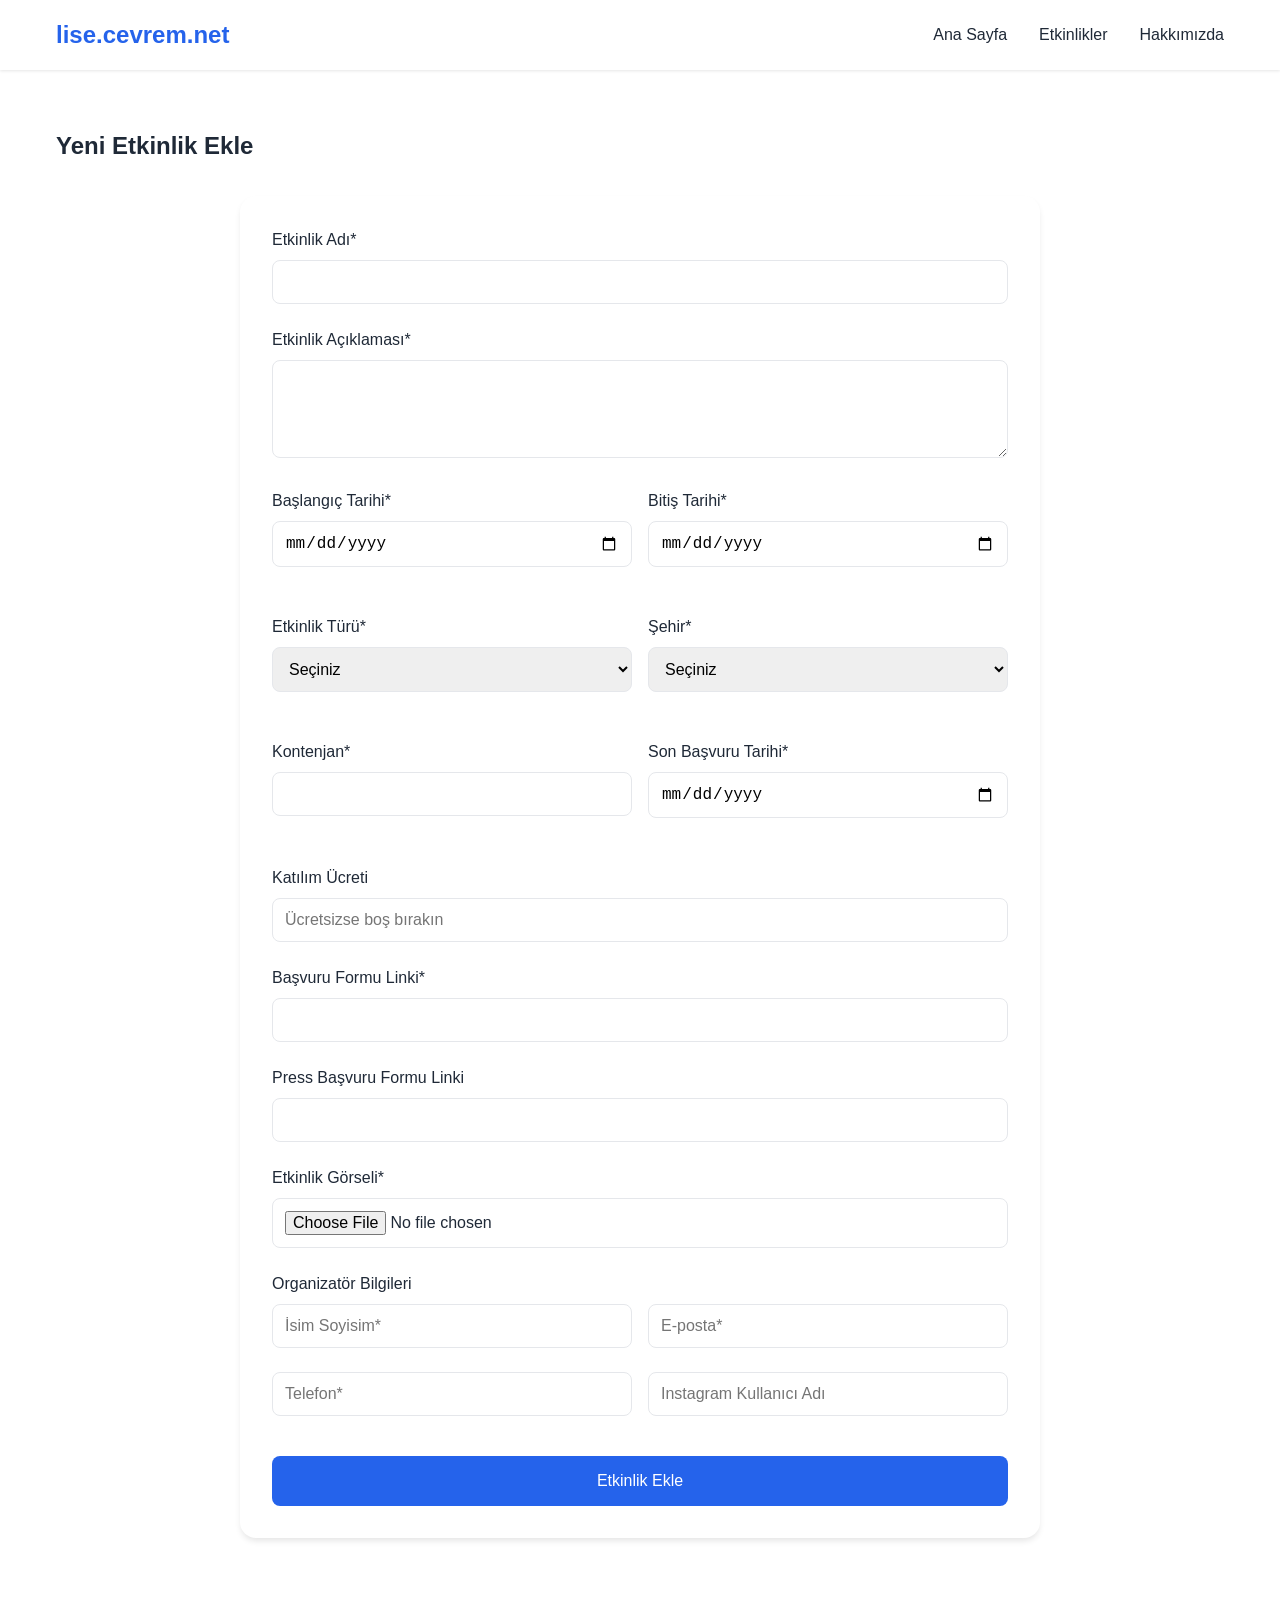
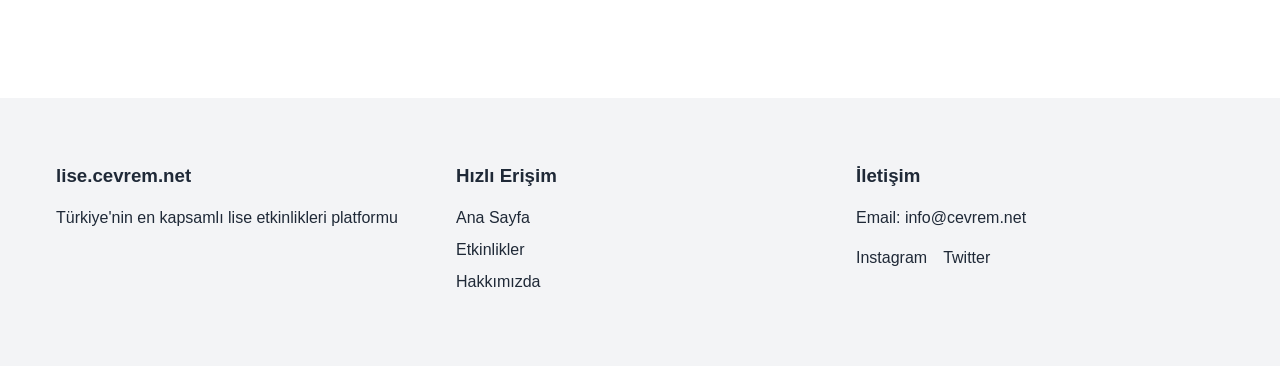
<file: etkinlik-ekle.html>
<!DOCTYPE html>
<html lang="tr">
<head>
  <meta charset="UTF-8">
  <meta name="viewport" content="width=device-width, initial-scale=1.0">
  <title>Etkinlik Ekle - lise.cevrem.net</title>
  <link rel="stylesheet" href="css/style.css">
  <link rel="stylesheet" href="css/form.css">
</head>
<body>

<header>
  <nav class="main-nav">
    <div class="container">
      <a href="/" class="logo">lise.cevrem.net</a>
      <div class="nav-links">
        <a href="/">Ana Sayfa</a>
        <a href="#etkinlikler">Etkinlikler</a>
        <a href="#hakkimizda">Hakkımızda</a>
      </div>
    </div>
  </nav>
</header>

<main>
  <section class="form-section">
    <div class="container">
      <h1>Yeni Etkinlik Ekle</h1>
      <form id="event-form" class="event-form">
        <div class="form-group">
          <label for="title">Etkinlik Adı*</label>
          <input type="text" id="title" name="title" required>
        </div>

        <div class="form-group">
          <label for="description">Etkinlik Açıklaması*</label>
          <textarea id="description" name="description" rows="4" required></textarea>
        </div>

        <div class="form-row">
          <div class="form-group">
            <label for="startDate">Başlangıç Tarihi*</label>
            <input type="date" id="startDate" name="startDate" required>
          </div>
          <div class="form-group">
            <label for="endDate">Bitiş Tarihi*</label>
            <input type="date" id="endDate" name="endDate" required>
          </div>
        </div>

        <div class="form-row">
          <div class="form-group">
            <label for="type">Etkinlik Türü*</label>
            <select id="type" name="type" required>
              <option value="">Seçiniz</option>
              <option value="mun">MUN</option>
              <option value="munazara">Münazara</option>
              <option value="zirve">Zirve</option>
              <option value="calistay">Çalıştay</option>
            </select>
          </div>
          <div class="form-group">
            <label for="city">Şehir*</label>
            <select id="city" name="city" required>
              <option value="">Seçiniz</option>
              <option value="istanbul">İstanbul</option>
              <option value="ankara">Ankara</option>
              <option value="izmir">İzmir</option>
            </select>
          </div>
        </div>

        <div class="form-row">
          <div class="form-group">
            <label for="capacity">Kontenjan*</label>
            <input type="number" id="capacity" name="capacity" required>
          </div>
          <div class="form-group">
            <label for="deadline">Son Başvuru Tarihi*</label>
            <input type="date" id="deadline" name="deadline" required>
          </div>
        </div>

        <div class="form-group">
          <label for="price">Katılım Ücreti</label>
          <input type="number" id="price" name="price" placeholder="Ücretsizse boş bırakın">
        </div>

        <div class="form-group">
          <label for="applicationForm">Başvuru Formu Linki*</label>
          <input type="url" id="applicationForm" name="applicationForm" required>
        </div>

        <div class="form-group">
          <label for="pressForm">Press Başvuru Formu Linki</label>
          <input type="url" id="pressForm" name="pressForm">
        </div>

        <div class="form-group">
          <label for="image">Etkinlik Görseli*</label>
          <input type="file" id="image" name="image" accept="image/*" required>
        </div>

        <div class="form-group">
          <label>Organizatör Bilgileri</label>
          <div class="form-row">
            <input type="text" name="organizerName" placeholder="İsim Soyisim*" required>
            <input type="email" name="organizerEmail" placeholder="E-posta*" required>
          </div>
          <div class="form-row">
            <input type="tel" name="organizerPhone" placeholder="Telefon*" required>
            <input type="text" name="organizerInsta" placeholder="Instagram Kullanıcı Adı">
          </div>
        </div>

        <button type="submit" class="submit-btn">Etkinlik Ekle</button>
      </form>
    </div>
  </section>
</main>

<footer>
  <div class="container">
    <div class="footer-content">
      <div class="footer-section">
        <h3>lise.cevrem.net</h3>
        <p>Türkiye'nin en kapsamlı lise etkinlikleri platformu</p>
      </div>
      <div class="footer-section">
        <h3>Hızlı Erişim</h3>
        <a href="/">Ana Sayfa</a>
        <a href="#etkinlikler">Etkinlikler</a>
        <a href="#hakkimizda">Hakkımızda</a>
      </div>
      <div class="footer-section">
        <h3>İletişim</h3>
        <p>Email: info@cevrem.net</p>
        <div class="social-links">
          <a href="#" target="_blank">Instagram</a>
          <a href="#" target="_blank">Twitter</a>
        </div>
      </div>
    </div>
  </div>
</footer>

<script src="js/form.js"></script>

</body>
</html>
</file>
<file: css/style.css>
:root {
  --primary-color: #2563eb;
  --secondary-color: #1e40af;
  --text-color: #1f2937;
  --light-gray: #f3f4f6;
  --border-color: #e5e7eb;
}

* {
  margin: 0;
  padding: 0;
  box-sizing: border-box;
}

body {
  font-family: 'Inter', sans-serif;
  line-height: 1.5;
  color: var(--text-color);
}

.container {
  max-width: 1200px;
  margin: 0 auto;
  padding: 0 1rem;
}

/* Header & Navigation */
.main-nav {
  background: white;
  box-shadow: 0 1px 3px rgba(0,0,0,0.1);
  position: fixed;
  width: 100%;
  top: 0;
  z-index: 100;
}

.main-nav .container {
  display: flex;
  justify-content: space-between;
  align-items: center;
  height: 70px;
}

.logo {
  font-size: 1.5rem;
  font-weight: 600;
  color: var(--primary-color);
  text-decoration: none;
}

.nav-links {
  display: flex;
  gap: 2rem;
  align-items: center;
}

.nav-links a {
  text-decoration: none;
  color: var(--text-color);
  font-weight: 500;
}

.btn {
  background: var(--primary-color);
  color: white;
  padding: 0.5rem 1rem;
  border-radius: 0.5rem;
  font-weight: 500;
}

/* Hero Section */
.hero {
  padding: 8rem 0 4rem;
  background: linear-gradient(to bottom, #f8fafc, white);
}

.hero h1 {
  font-size: 3rem;
  font-weight: 600;
  margin-bottom: 1rem;
}

.search-box {
  margin-top: 2rem;
  background: white;
  padding: 1.5rem;
  border-radius: 1rem;
  box-shadow: 0 4px 6px -1px rgba(0,0,0,0.1);
}

.search-box input {
  width: 100%;
  padding: 0.75rem;
  border: 1px solid var(--border-color);
  border-radius: 0.5rem;
  margin-bottom: 1rem;
}

.filters {
  display: grid;
  grid-template-columns: repeat(auto-fit, minmax(200px, 1fr));
  gap: 1rem;
}

.filters select {
  padding: 0.75rem;
  border: 1px solid var(--border-color);
  border-radius: 0.5rem;
  background: white;
}

/* Enhanced Filter Styles */
.filter-section {
  background: white;
  padding: 1.5rem;
  border-radius: 1rem;
  box-shadow: 0 2px 4px rgba(0,0,0,0.1);
  margin-bottom: 2rem;
}

.filter-grid {
  display: grid;
  grid-template-columns: repeat(auto-fit, minmax(200px, 1fr));
  gap: 1rem;
}

.filter-group {
  display: flex;
  flex-direction: column;
  gap: 0.5rem;
}

.filter-group label {
  font-weight: 500;
  font-size: 0.875rem;
  color: var(--text-color);
}

.filter-input {
  padding: 0.75rem;
  border: 1px solid var(--border-color);
  border-radius: 0.5rem;
  font-size: 0.875rem;
  width: 100%;
}

.filter-stats {
  display: flex;
  gap: 2rem;
  margin-top: 1rem;
  padding-top: 1rem;
  border-top: 1px solid var(--border-color);
}

.stat-item {
  display: flex;
  align-items: center;
  gap: 0.5rem;
}

.stat-value {
  font-weight: 600;
  color: var(--primary-color);
}

/* Events Grid */
.events-grid {
  display: grid;
  grid-template-columns: repeat(auto-fill, minmax(300px, 1fr));
  gap: 2rem;
  margin-top: 2rem;
}

/* Enhanced Event Card Styles */
.event-card {
  background: white;
  border-radius: 1rem;
  overflow: hidden;
  box-shadow: 0 4px 6px rgba(0,0,0,0.1);
  transition: transform 0.2s, box-shadow 0.2s;
  cursor: pointer;
}

.event-card:hover {
  transform: translateY(-4px);
  box-shadow: 0 8px 12px rgba(0,0,0,0.15);
}

.event-image {
  width: 100%;
  height: 200px;
  object-fit: cover;
}

.event-header {
  display: flex;
  justify-content: space-between;
  align-items: flex-start;
  margin-bottom: 0.5rem;
}

.tag {
  padding: 0.25rem 0.75rem;
  border-radius: 1rem;
  font-size: 0.75rem;
  font-weight: 500;
}

.free-tag {
  background: #dcfce7;
  color: #15803d;
}

.price-tag {
  background: #f1f5f9;
  color: #475569;
}

.event-content {
  padding: 1.5rem;
}

.event-title {
  font-size: 1.25rem;
  font-weight: 600;
  margin-bottom: 0.5rem;
}

.event-details {
  font-size: 0.875rem;
  color: #666;
}

.event-meta {
  display: flex;
  flex-direction: column;
  gap: 0.5rem;
  margin: 1rem 0;
}

.meta-item {
  display: flex;
  align-items: center;
  gap: 0.5rem;
  font-size: 0.875rem;
  color: #64748b;
}

.meta-item i {
  font-size: 1rem;
  color: var(--primary-color);
}

.event-footer {
  display: flex;
  justify-content: space-between;
  align-items: center;
  margin-top: 1rem;
  padding-top: 1rem;
  border-top: 1px solid var(--border-color);
}

.deadline {
  font-size: 0.875rem;
  color: #dc2626;
  font-weight: 500;
}

.btn-details {
  background: var(--primary-color);
  color: white;
  padding: 0.5rem 1rem;
  border-radius: 0.5rem;
  text-decoration: none;
  font-size: 0.875rem;
  font-weight: 500;
  transition: background 0.2s;
}

.btn-details:hover {
  background: var(--secondary-color);
}

/* Category Tabs */
.category-tabs {
  display: flex;
  gap: 1rem;
  margin: 2rem 0;
  overflow-x: auto;
  padding-bottom: 0.5rem;
}

.tab {
  padding: 0.5rem 1rem;
  border: none;
  background: var(--light-gray);
  border-radius: 0.5rem;
  cursor: pointer;
  white-space: nowrap;
}

.tab.active {
  background: var(--primary-color);
  color: white;
}

/* Footer */
footer {
  background: var(--light-gray);
  padding: 4rem 0;
  margin-top: 4rem;
}

.footer-content {
  display: grid;
  grid-template-columns: repeat(auto-fit, minmax(250px, 1fr));
  gap: 2rem;
}

.footer-section h3 {
  margin-bottom: 1rem;
}

.footer-section a {
  display: block;
  color: var(--text-color);
  text-decoration: none;
  margin-bottom: 0.5rem;
}

.social-links {
  display: flex;
  gap: 1rem;
  margin-top: 1rem;
}

/* Responsive Design */
@media (max-width: 768px) {
  .hero h1 {
    font-size: 2rem;
  }
  
  .nav-links {
    display: none;
  }
  
  .footer-content {
    grid-template-columns: 1fr;
  }
}
</file>
<file: css/form.css>
.form-section {
  padding: 8rem 0 4rem;
}

.event-form {
  max-width: 800px;
  margin: 2rem auto;
  padding: 2rem;
  background: white;
  border-radius: 1rem;
  box-shadow: 0 4px 6px -1px rgba(0,0,0,0.1);
}

.form-group {
  margin-bottom: 1.5rem;
}

.form-group label {
  display: block;
  margin-bottom: 0.5rem;
  font-weight: 500;
}

.form-group input,
.form-group select,
.form-group textarea {
  width: 100%;
  padding: 0.75rem;
  border: 1px solid var(--border-color);
  border-radius: 0.5rem;
  font-size: 1rem;
}

.form-group textarea {
  resize: vertical;
}

.form-row {
  display: grid;
  grid-template-columns: 1fr 1fr;
  gap: 1rem;
  margin-bottom: 1.5rem;
}

.submit-btn {
  background: var(--primary-color);
  color: white;
  border: none;
  padding: 1rem 2rem;
  border-radius: 0.5rem;
  font-size: 1rem;
  font-weight: 500;
  cursor: pointer;
  width: 100%;
  margin-top: 1rem;
}

.submit-btn:hover {
  background: var(--secondary-color);
}

@media (max-width: 768px) {
  .form-row {
    grid-template-columns: 1fr;
  }
  
  .event-form {
    padding: 1.5rem;
  }
}
</file>
